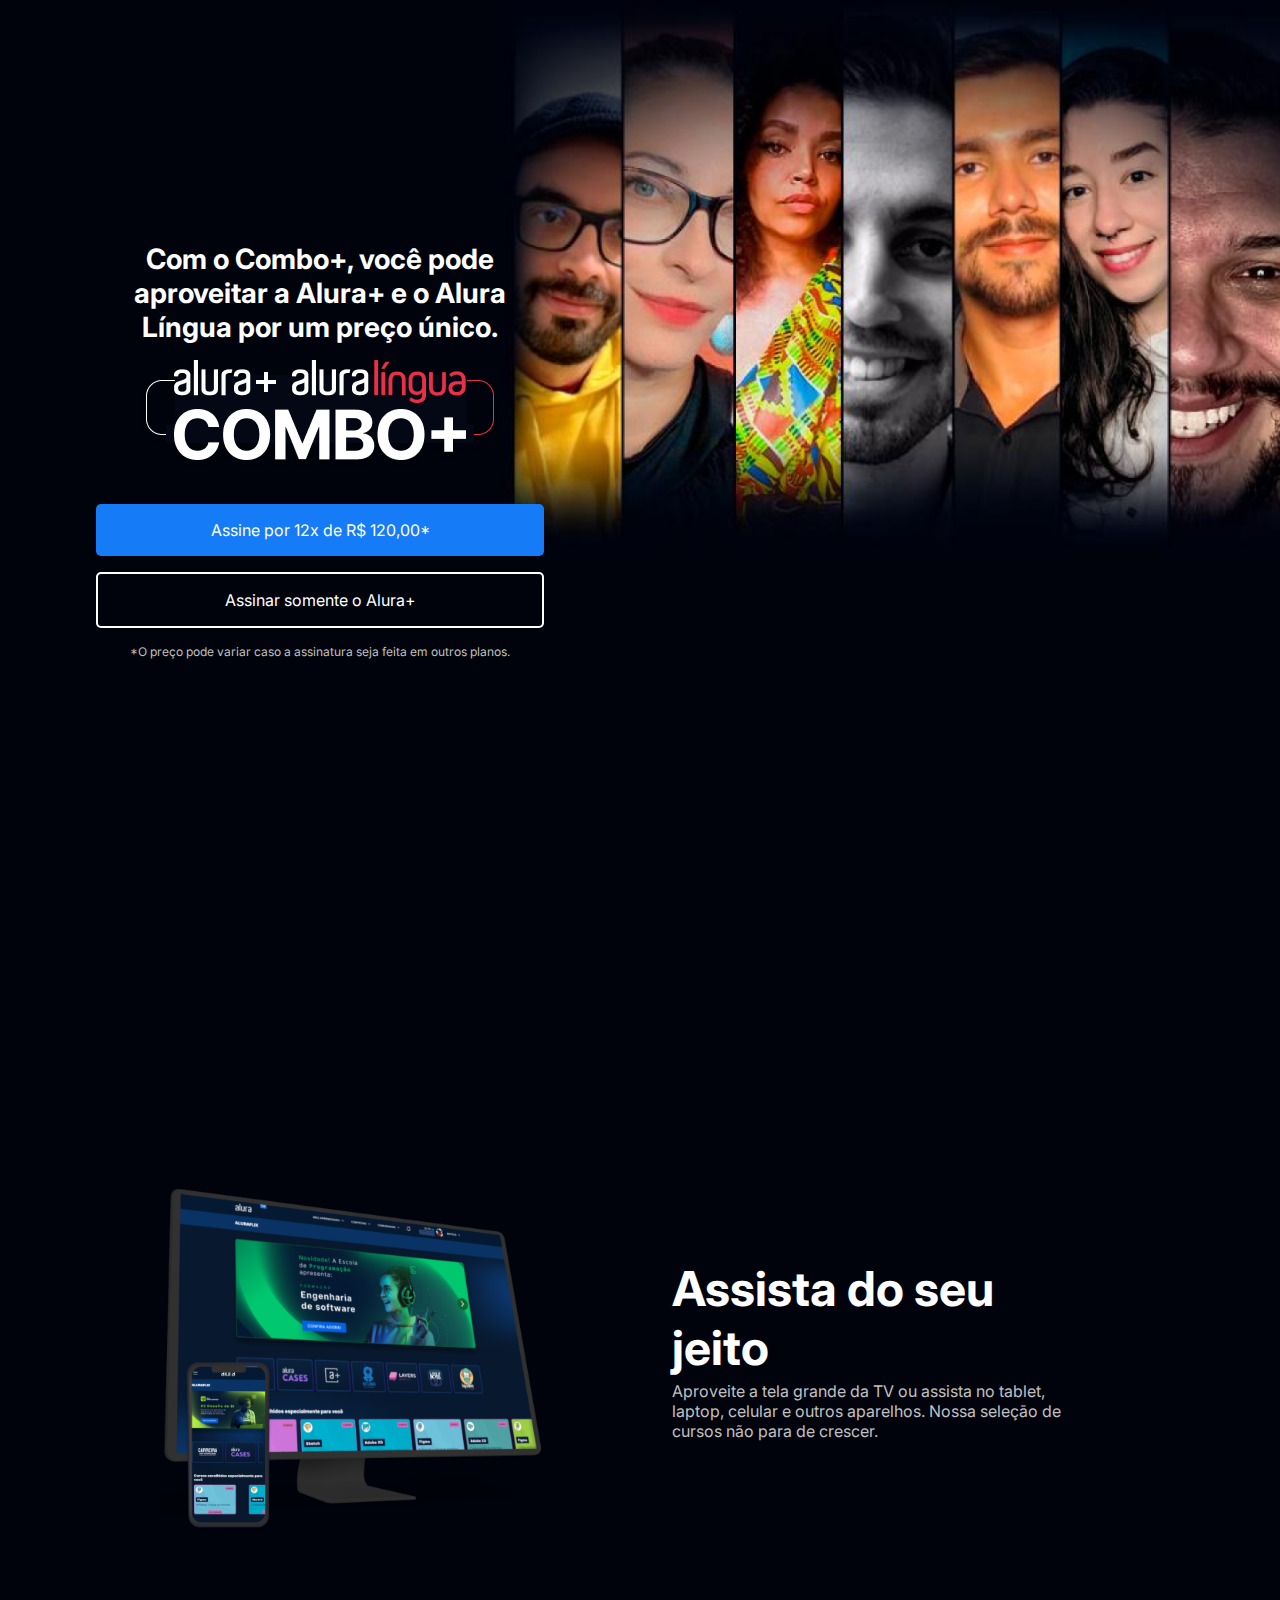
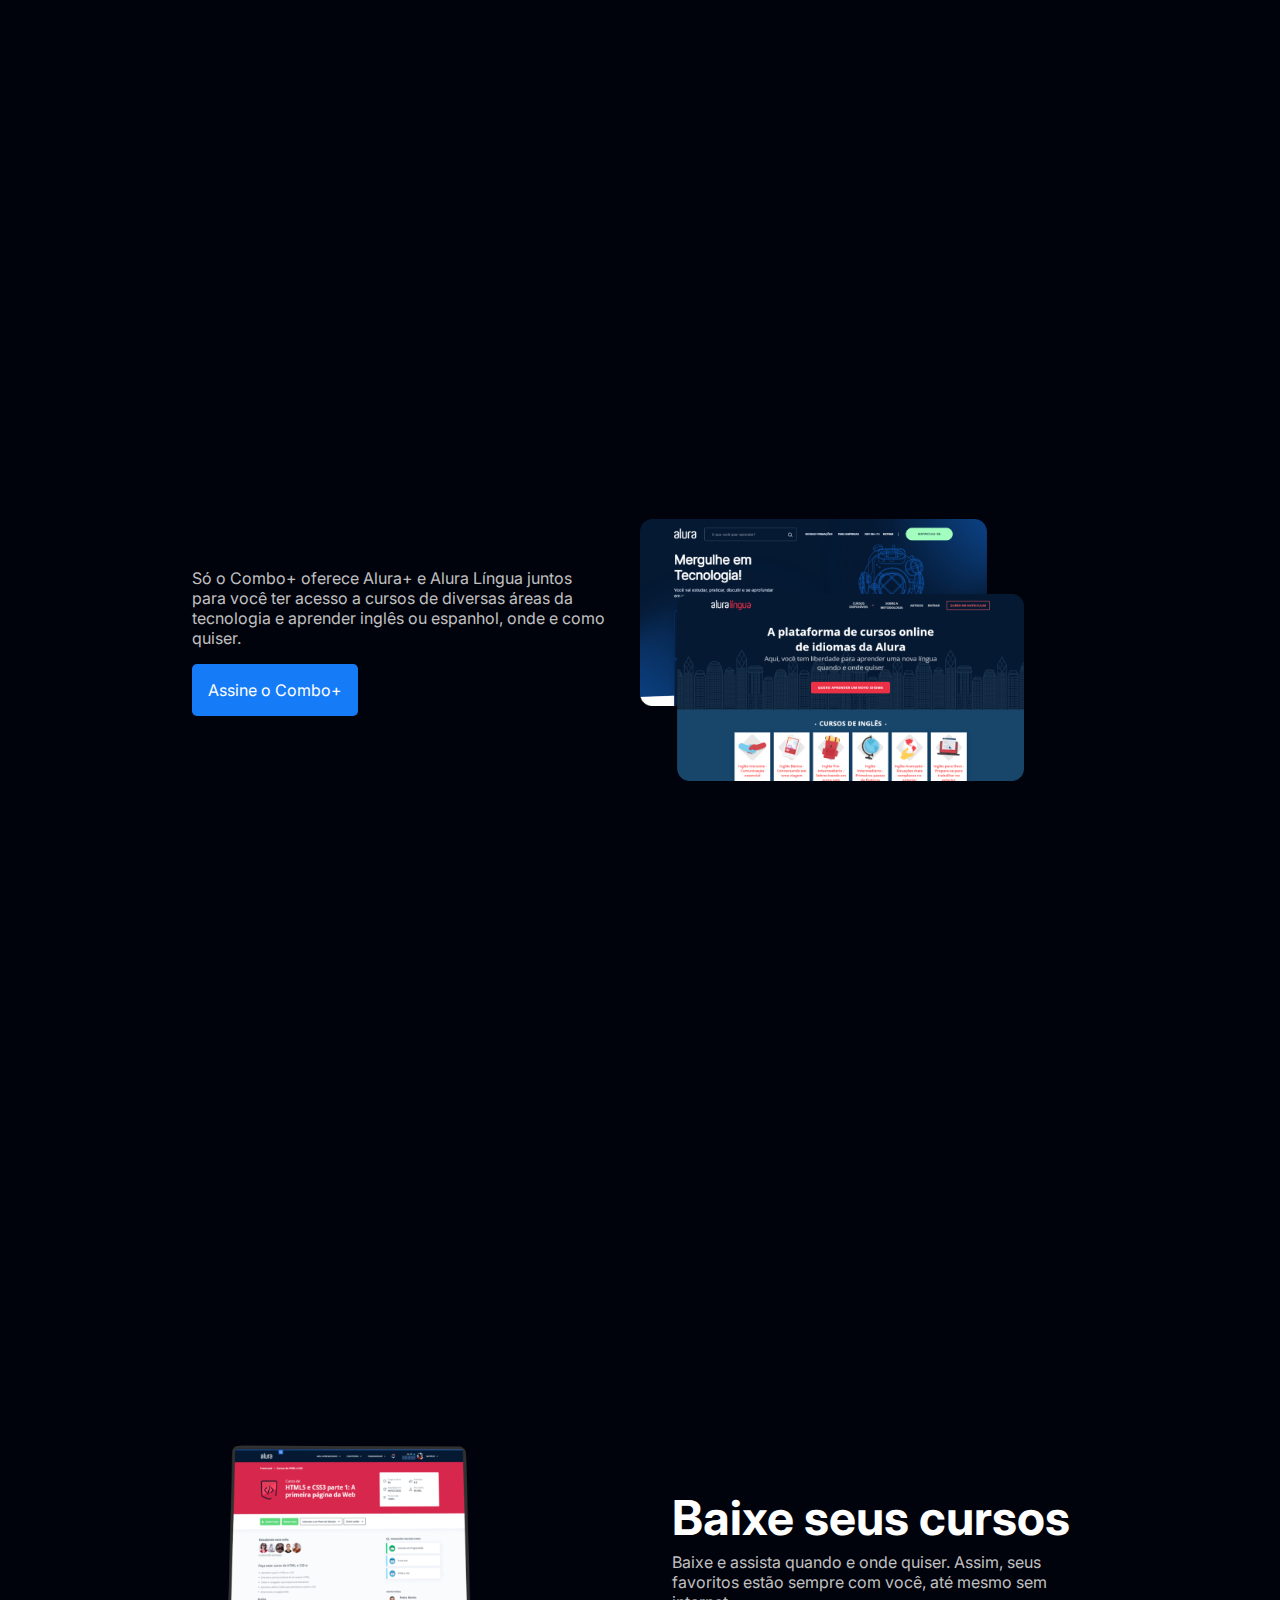
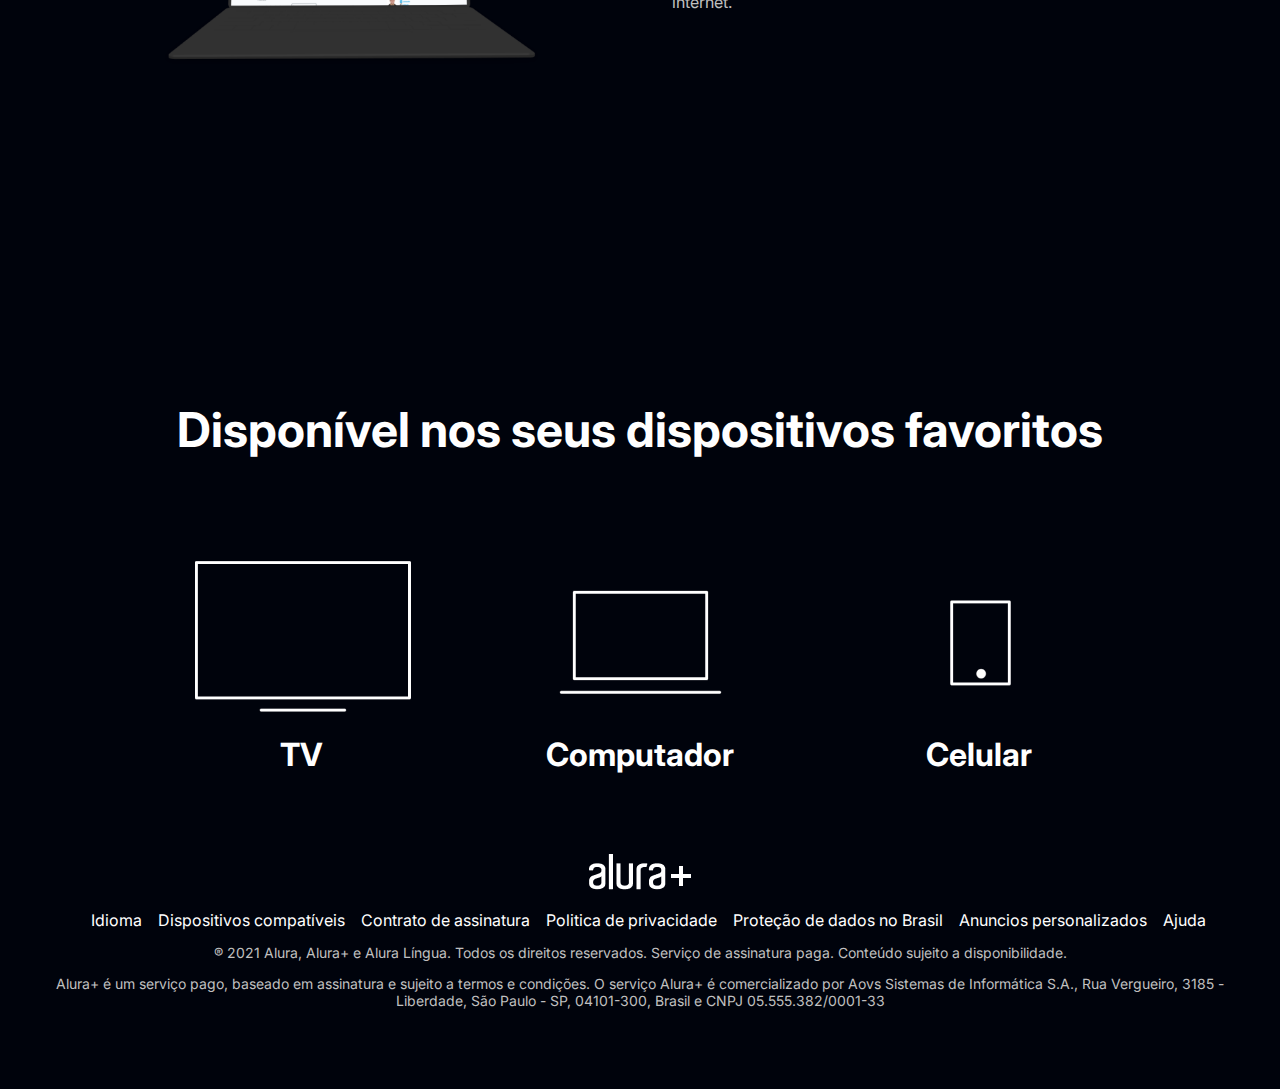
<file: alura-plus-Aula-14/index.html>
<!DOCTYPE html>
<html>

<head>
    <title>Alura Plus</title>
    <meta charset="UTF-8">
    <meta name="viewport" content="width=device-width, initial-scale=1">
    <link rel="stylesheet" href="styles.css">
    <link rel="preconnect" href="https://fonts.googleapis.com">
    <link rel="preconnect" href="https://fonts.gstatic.com" crossorigin>
    <link href="https://fonts.googleapis.com/css2?family=Inter:wght@400;700&display=swap" rel="stylesheet">
</head>

<body>
    <section class="principal container">
        <div class="container__caixa">
            <h1 class="container__titulo">Com o Combo+, você pode aproveitar a Alura+ e o Alura Língua por um preço
                único.</h1>
            <img src="img/Combo.png" alt="O combo+ é a junção do alura+ e o alura língua" class="container__imagem">
            <a href="www.alura.com.br" class="container__botao">Assine por 12x de R$ 120,00*</a>
            <a href="www.alura.com.br" class="container__botao botao_secundario">Assinar somente o Alura+</a>
            <p class="container__aviso">*O preço pode variar caso a assinatura seja feita em outros planos.</p>
        </div>
    </section>

    <section class="container secundario">
        <img src="img/Plataformas.png" alt="Um monitor e um celular com a alura plus aberta" class="secundario__imagem">
        <div class="container__descricao">
            <h2 class="descricao__titulo">Assista do seu jeito</h2>
            <p class="descricao__texto">Aproveite a tela grande da TV ou assista no tablet, laptop, celular e outros
                aparelhos. Nossa seleção de cursos não para de crescer.</p>
        </div>
    </section>

    <section class="container secundario">
        <div class="container__descricao">
            <p class="descricao__texto">
                Só o Combo+ oferece Alura+ e Alura Língua juntos para você ter acesso a cursos de diversas áreas da
                tecnologia e aprender inglês ou espanhol, onde e como quiser.
            </p>
            <a href="www.alura.com.br" class="container__botao secundario__botao" container>Assine o Combo+</a>
        </div>
        <img src="img/Telas.png" alt="Tela do alura+ e alura língua" class="secundario__imagem">
    </section>

    <section class="container secundario">
        <img src="img/Notebook.png" alt="Notebook com a página do curso HTML5 e CSS3 da Alura aberta"
            class="secundario__imagem">
        <div class="container__descricao">
            <h2 class="descricao__titulo">Baixe seus cursos</h2>
            <p class="descricao__texto">Baixe e assista quando e onde quiser. Assim, seus favoritos estão sempre com
                você, até mesmo sem internet.</p>
        </div>
    </section>
    
    <section class="dispositivos">
        <h2 class="dispositivos__titulo">Disponível nos seus dispositivos favoritos</h2>
        <ul class="dispositivos__lista">
            <li>
                <img src="img/tv.png" alt="Ícone de televisão">
                <h3 class="lista__item">TV</h3>
            </li>
            <li>
                <img src="img/computador.png" alt="Ícone de computador">
                <h3 class="lista__item">Computador</h3>
            </li>
            <li>
                <img src="img/celular.png" alt="Ícone de celular">
                <h3 class="lista__item">Celular</h3>
            </li>
        </ul>
    </section>

    <footer class="rodape">
        <img src="img/Logo.png" alt="Alura+" class="rodape__logo">
        <ul class="rodape__lista">
            <li class="lista__link">
                <a href="#">Idioma</a>
            </li>
            <li class="lista__link">
                <a href="#">Dispositivos compatíveis</a>
            </li>
            <li class="lista__link">
                <a href="#">Contrato de assinatura</a>
            </li>
            <li class="lista__link">
                <a href="#">Politica de privacidade</a>
            </li>
            <li class="lista__link">
                <a href="#">Proteção de dados no Brasil</a>
            </li>
            <li class="lista__link">
                <a href="#">Anuncios personalizados</a>
            </li>
            <li class="lista__link">
                <a href="#">Ajuda</a>
            </li>
        </ul>
        <p class="rodape__texto">® 2021 Alura, Alura+ e Alura Língua. Todos os direitos reservados. Serviço de
            assinatura paga. Conteúdo sujeito a disponibilidade.</p>
        <p class="rodape__texto">Alura+ é um serviço pago, baseado em assinatura e sujeito a termos e condições. O
            serviço Alura+ é comercializado por Aovs Sistemas de Informática S.A., Rua Vergueiro, 3185 - Liberdade, São
            Paulo - SP, 04101-300, Brasil e CNPJ 05.555.382/0001-33</p>
    </footer>
</body>

</html>
</file>
<file: alura-plus-Aula-14/styles.css>
:root {
    --branco-principal: #FFFFFF;
    --cinza-secundario: #C0C0C0;
    --botao-azul: #167BF7;
    --cor-de-fundo: #00030C;
    --fonte-principal: 'Inter';
    --botao-azul-efeito: #3c92fa;
}

body {
    background-color: var(--cor-de-fundo);
    color: var(--branco-principal);
    font-family: var(--fonte-principal);
    font-size: 16px;
    font-weight: 400;
}

* {
    margin: 0;
    padding: 0;
}

.principal {
    background-image: url("img/Background.png");
    background-repeat: no-repeat;
    background-size: contain;
    align-items: center;
    text-align: center;
}

.container {
    height: 100vh;
    display: grid;
    grid-template-columns: 50% 50%;
}

.container__botao {
    background-color: var(--botao-azul);
    border-radius: 5px;
    padding: 1em;
    color: var(--branco-principal);
    display: block;
    text-decoration: none;
    margin-bottom: 1em;
}

.botao_secundario {
    background-color: transparent;
    border: 2px solid var(--branco-principal)
}

.container__aviso {
    font-size: 12px;
    color: var(--cinza-secundario);
}

.container__titulo {
    font-size: 28px;
    font-weight: 700;
}

.container__imagem {
    margin: 1em 0 2em 0;
}

.container__caixa {
    margin: 0 6em;
}

.secundario__imagem {
    width: 80%;
}

.secundario {
    align-items: center;
    margin: 0 10em;
}

.descricao__titulo {
    font-weight: 700;
    font-size: 48px;
    color: var(--branco-principal);
    margin-bottom: 0.1em;
}

.descricao__texto {
    color: var(--cinza-secundario);
}

.secundario__botao {
    display: inline-block;
    margin-top: 1em;
}

.container__descricao {
    padding: 2em;
}

.dispositivos__lista {
    display: flex;
    justify-content: center;
    list-style-type: none;
    margin: 5em 0;
}

.dispositivos {
    text-align: center;
}

.dispositivos__titulo {
    font-size: 48px;
    color: var(--branco-principal);
}

.lista__item {
    font-size: 32px;
    color: var(--branco-principal);
}

.rodape {
    text-align: center;
    margin: 5em 3em;
}

.rodape__lista {
    display: flex;
    justify-content: center;
    list-style-type: none;
    margin-top: 1em;
}

.lista__link a{
    text-decoration: none;
    color: var(--branco-principal);
    margin-left: 1em;
}

.rodape__texto {
    margin: 1em 0;
    color: var(--cinza-secundario);
    font-size: 14px;
}

.lista__link a:hover {
    color: var(--botao-azul);
}

.lista__link a:active {
    color: purple;
}

.container__botao:hover {
    background-color: var(--botao-azul-efeito);
    color: var(--cor-de-fundo);
}
</file>
